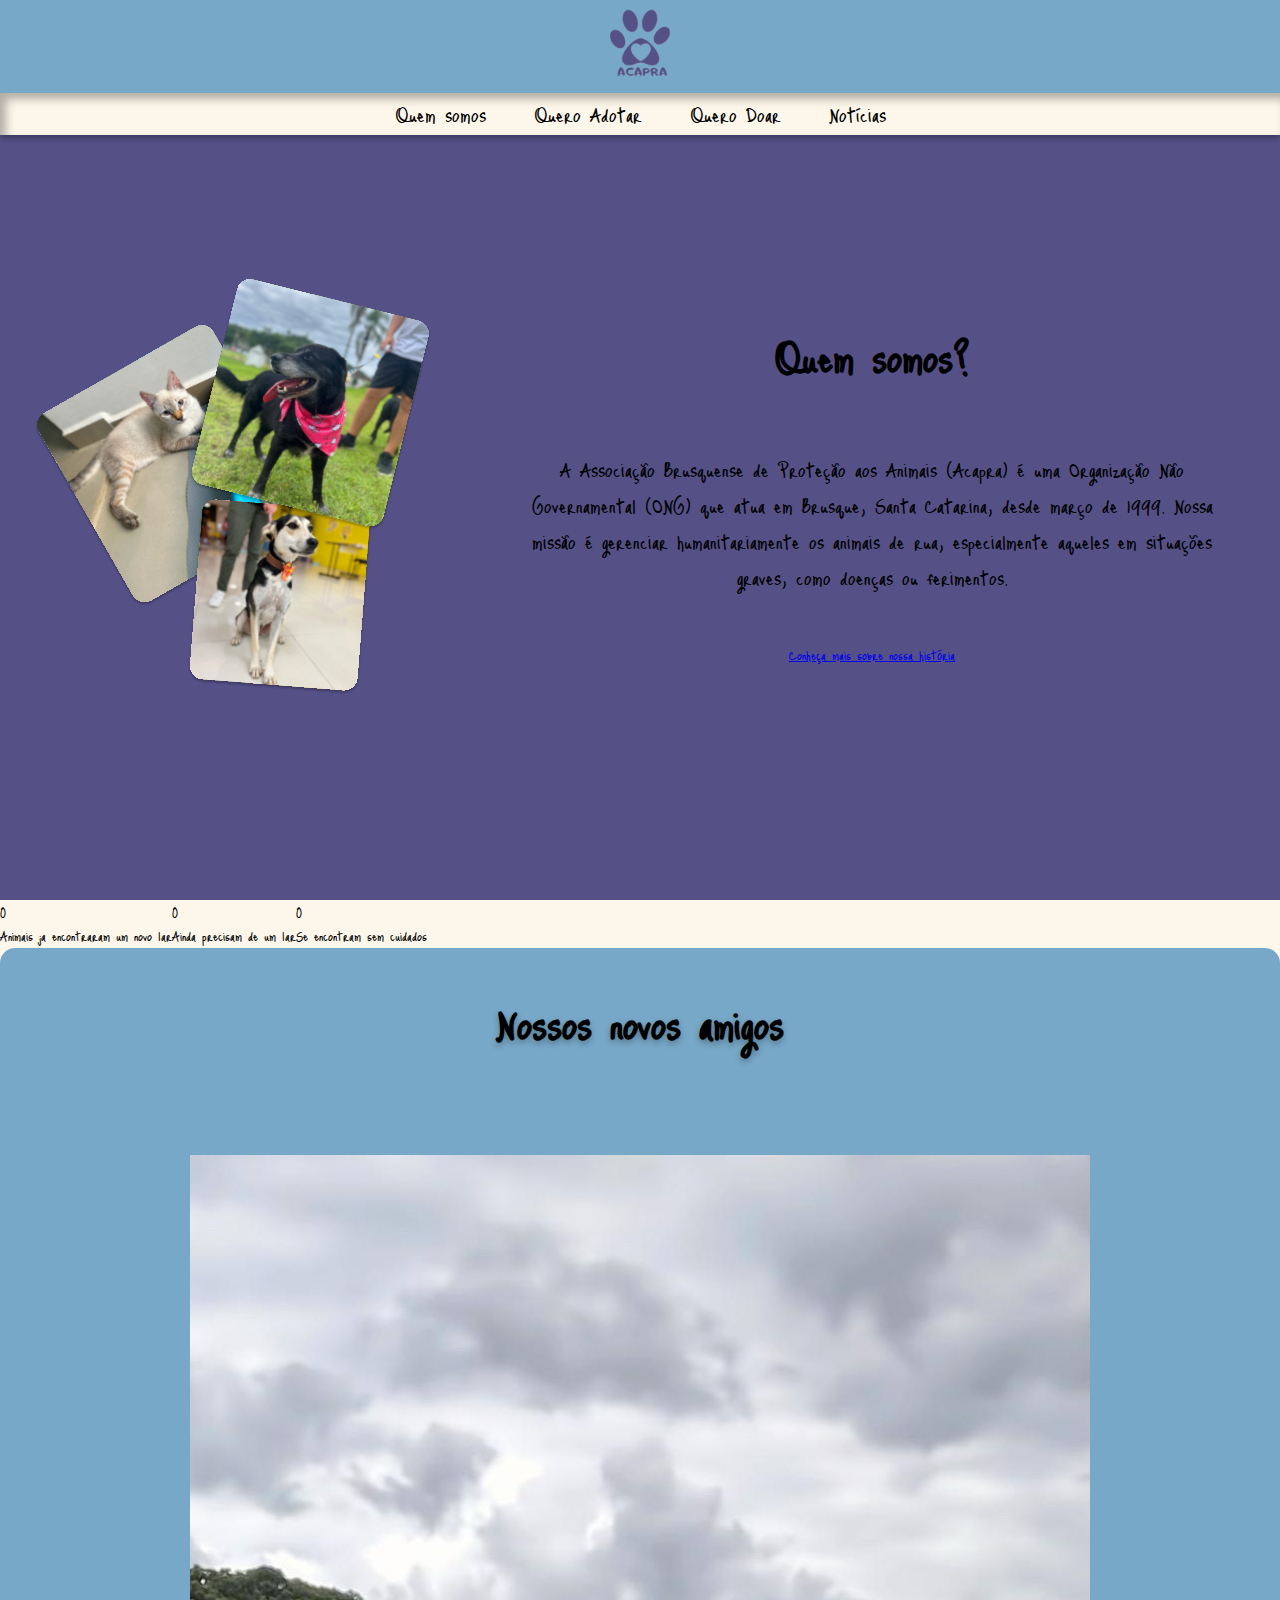
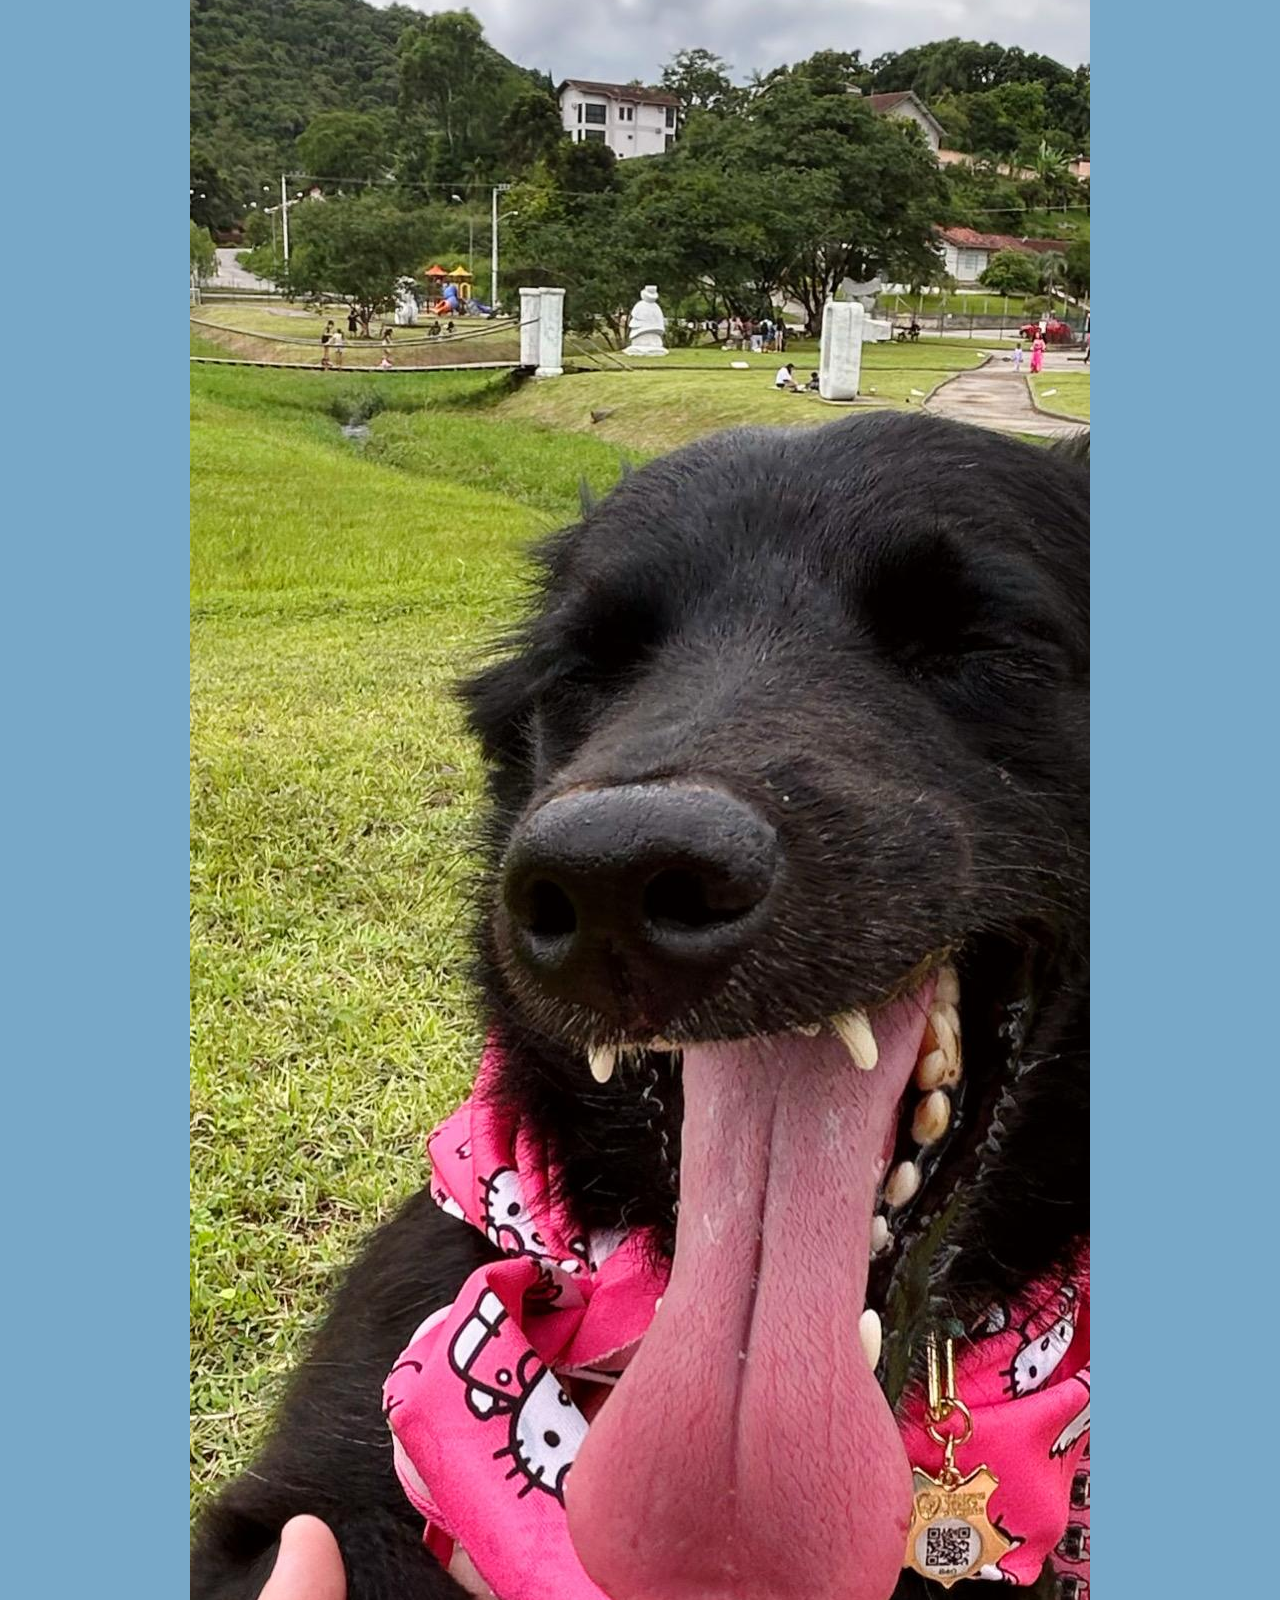
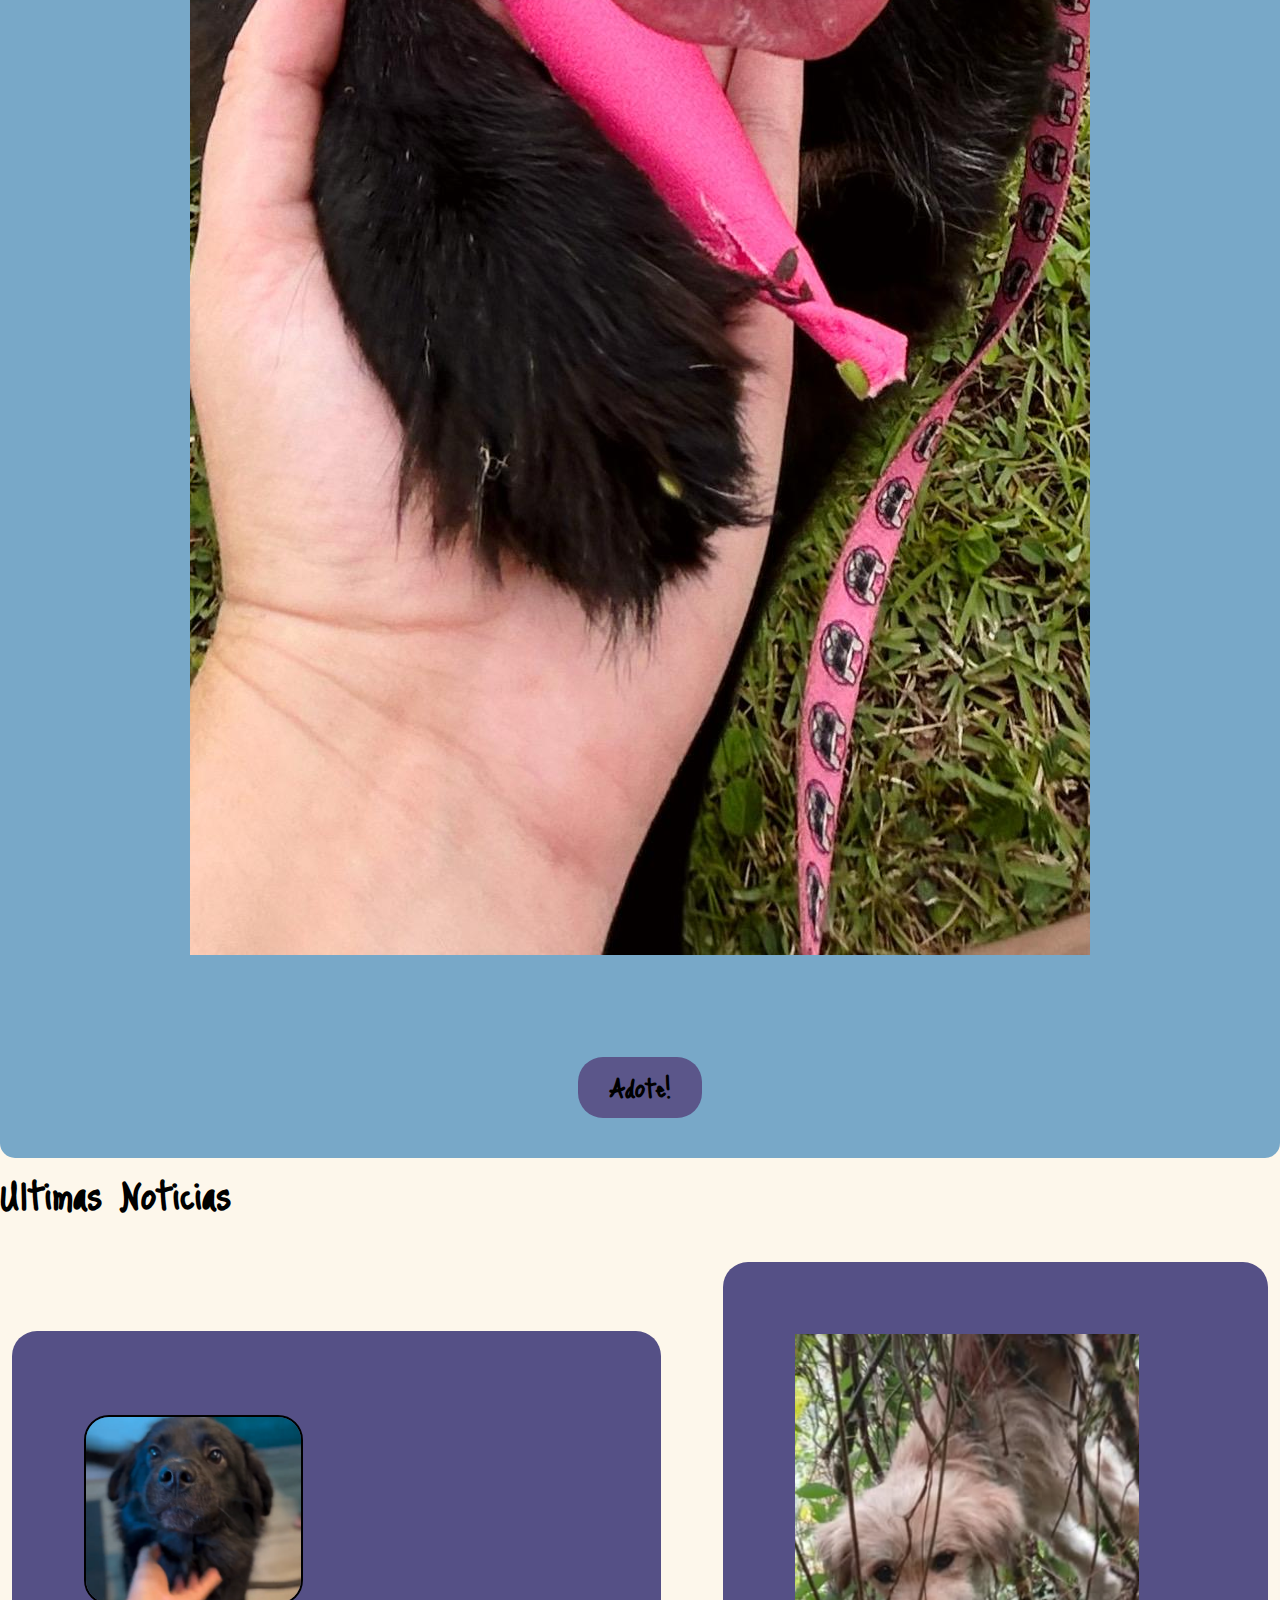
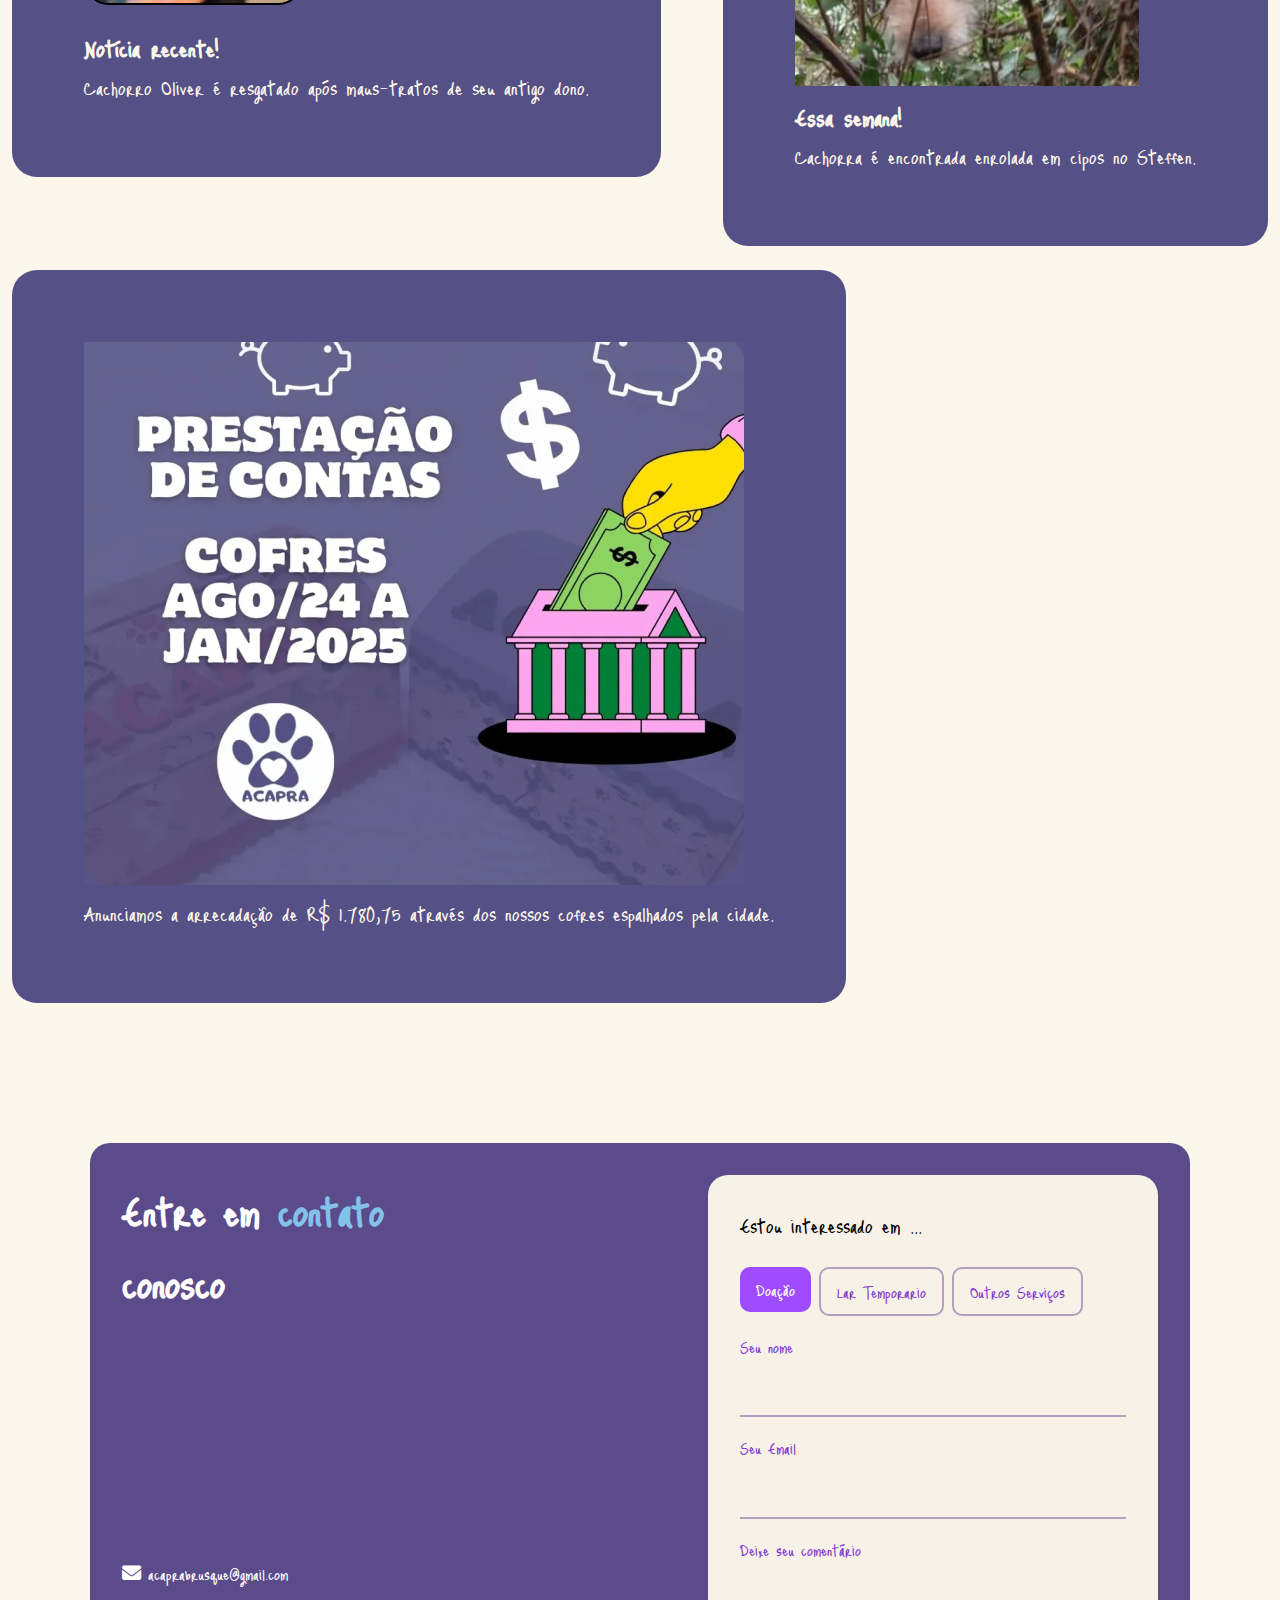
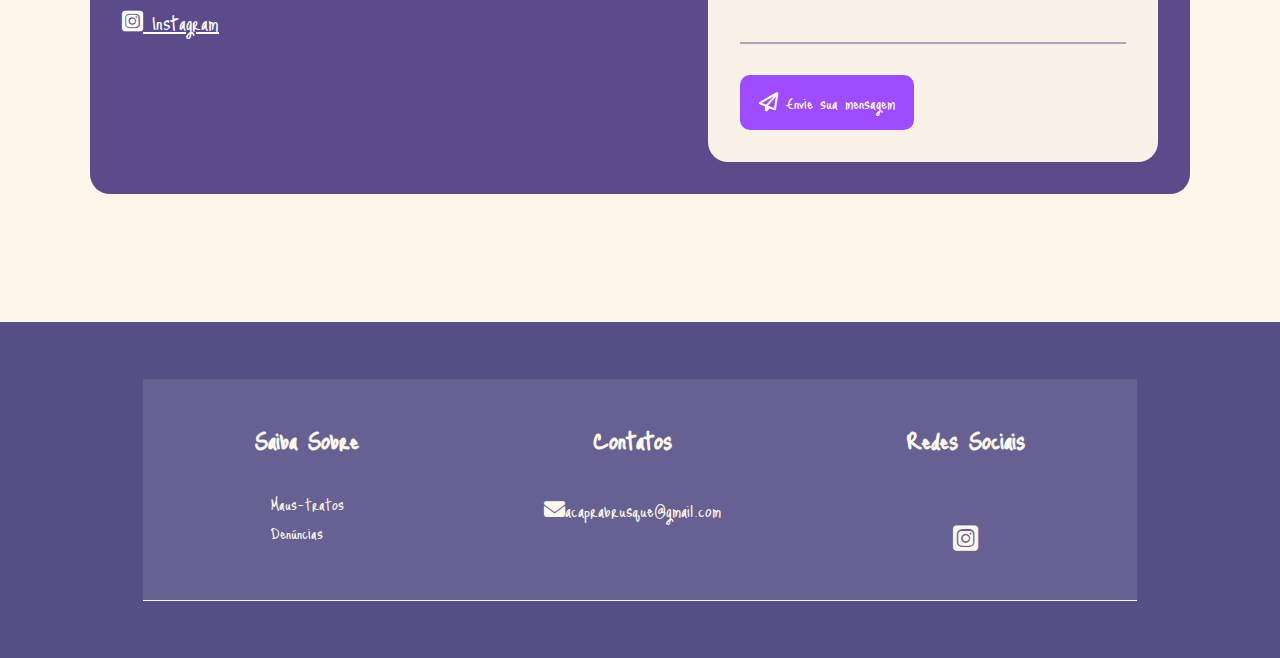
<file: index.html>
<!DOCTYPE html>
<html lang="pt-br">

<head>
    <meta charset="UTF-8">
    <meta name="viewport" content="width=device-width, initial-scale=1.0">
    <title>Pagina Inicial - ACAPRA</title>
    <link rel="stylesheet" href="styles/style.css">
    <link rel="stylesheet" href="styles/paginaPrincipal/style.css">
</head>

<body>
    <!-- Cabeçalho da pagina -->
    <header class="cabecalho">
        <div class="logo">
            <a href="index.html">
                <img src="assets/images/Logo ACAPRA 1.svg" alt="Logo ACAPRA">
            </a>
        </div>
        <nav class="menu">
            <ul>
                <li><a href="pages/quemSomos.html">Quem somos</a></li>
                <li><a href="pages/queroAdotar.html">Quero Adotar</a></li>
                <li><a href="pages/queroDoar.html">Quero Doar</a></li>
                <li><a href="index.html#ultimas-noticias">Notícias</a></li>
            </ul>
        </nav>
    </header>

    <!-- Corpo da pagina -->
    <main>
        <!-- Acesso a Quem somos -->
        <section class="section quem-somos">
            <article>
                <div>
                    <img src="assets/images/Group 9 (1).svg" alt="" class="imagem">
                </div>
                <div class="container-quem-somos">
                    <h2>Quem somos?</h2>
                    <p>A Associação Brusquense de Proteção aos Animais (Acapra) é uma Organização Não Governamental
                        (ONG)
                        que
                        atua em Brusque, Santa Catarina, desde março de 1999. Nossa missão é gerenciar humanitariamente
                        os
                        animais de rua, especialmente aqueles em situações graves, como doenças ou ferimentos.</p>
                    <a href="pages/quemSomos.html">Conheça mais sobre nossa história</a>
                </div>

            </article>
        </section>

        <!-- acesso a Informações sobre animais -->
        <section class="informacoes">
            <!-- Adicionar numeros trazidos do banco de dados -->
            <article>
                <p class="numero-informacao">0</p>
                <p>Animais ja encontraram um novo lar</p>
            </article>
            <article>
                <p class="numero-informacao">0</p>
                <p>Ainda precisam de um lar</p>
            </article>
            <article>
                <p class="numero-informacao">0</p>
                <p>Se encontram sem cuidados</p>
            </article>
        </section>

        <!-- acesso a nossos novos amigos -->
        <section class="novos-amigos">
            <h2>Nossos novos amigos</h2>
            <div class="slideshow-cointainer">
                <button>❮</button>
                <div class="carrossel">
                    <div class="imagem-1"><img src="assets/images/catos/foto-bartô.jpeg" alt="imagem 1"></div>
                    <div class="imagem-2"><img src="assets/images/cachorros/foto-branca.jpeg" alt="imagem 2"></div>
                    <div class="imagem-3"><img src="assets/images/cachorros/foto-cleo.jpeg" alt="imagem 3"></div>
                    <div class="imagem-4"><img src="assets/images/catos/foto-difusor.jpeg" alt="imagem 4"></div>
                    <div class="imagem-5"><img src="assets/images/cachorros/foto-gloria.jpeg" alt="imagem 5"></div>
                </div>
                <button>❯</button>
            </div>
            <form action="pages/queroAdotar.html">
                <button>Adote!</button>
            </form>
        </section>

        <!-- acesso a Ultimas noticias -->
        <section class="noticias" id="ultimas-noticias">
            <h2>Ultimas Noticias</h2>
            <div class="cards-noticias">
                <div class="card">
                    <img id="img-oliver" src="assets/images/cachorros/foto-oliver.png" alt="foto-oliver">
                    <div>
                        <h3>Notícia recente!</h3>
                        <p> Cachorro Oliver é resgatado após maus-tratos de
                            seu antigo dono.</p>
                    </div>
                </div>
                <div class="card">
                    <img id="img-steffen" src="assets/images/cachorros/foto-noticia.png" alt="Cachorra Steffen">
                    <div>
                        <h3>Essa semana!</h3>
                        <p>Cachorra é encontrada enrolada em cipos no Steffen.</p>
                    </div>
                </div>
                <div class="card">
                    <img id="img-noticia" src="assets/images/foto-noticia-doacao.png" alt="doação">
                    <div>
                        <p>Anunciamos a arrecadação de R$ 1.780,75 através dos nossos cofres espalhados pela cidade.</p>
                    </div>
                </div>
            </div>
        </section>
        <!-- acesso a entre em contato -->
        <section class="contato">
            <div class="contato-container">
                <div class="contato-info">
                    <h2>Entre em <span>contato</span><br>conosco</h2>
                    <div class="contato-redes">
                        <p><i class="fa-solid fa-envelope"></i> acaprabrusque@gmail.com</p>
                        <a href="https://www.instagram.com/acaprabrusquesc/" target="_blank">
                            <i class="fa-brands fa-square-instagram"></i> Instagram
                        </a>
                    </div>
                </div>
                <form class="contato-form">
                    <p class="interesse">Estou interessado em ...</p>
                    <div class="botoes-interesse">
                        <div>
                            <input type="radio" name="interesse" id="doacao" checked>
                            <label for="doacao">Doação</label>
                        </div>
                        <div>
                            <input type="radio" name="interesse" id="lar">
                            <label for="lar">Lar Temporario</label>
                        </div>
                        <div>
                            <input type="radio" name="interesse" id="outros">
                            <label for="outros">Outros Serviços</label>
                        </div>
                    </div>
                    <label for="nome">Seu nome</label>
                    <input type="text" id="nome" name="nome">
                    <label for="email">Seu Email</label>
                    <input type="email" id="email" name="email">
                    <label for="mensagem">Deixe seu comentário</label>
                    <textarea id="mensagem" name="mensagem"></textarea>
                    <button type="submit" class="botao-enviar"><i class="fa-regular fa-paper-plane"></i> Envie sua
                        mensagem
                    </button>
                </form>
            </div>
        </section>
    </main>

    <!-- Rodapé da pagina -->
    <footer class="rodape">
        <section class="rodape-container">
            <!-- Saiba Sobre -->
            <article class="rodape-article">
                <h3>Saiba Sobre</h3>
                <div class="sobre">
                    <a href="">Maus-tratos</a>
                    <a href="">Denúncias</a>
                </div>
            </article>

            <!-- Contatos -->
            <article class="rodape-article">
                <h3>Contatos</h3>
                <p><i class="fa-solid fa-envelope"></i>acaprabrusque@gmail.com</p>
            </article>

            <!-- Redes Sociais -->
            <article class="rodape-article">
                <h3>Redes Sociais</h3>
                <div class="redes-icones">
                    <!-- Instagram -->
                    <a href="https://www.instagram.com/acaprabrusquesc/" target="_blank">
                        <i class="fa-brands fa-square-instagram"></i>
                    </a>
                </div>
            </article>
        </section>
    </footer>
</body>

</html>
</file>
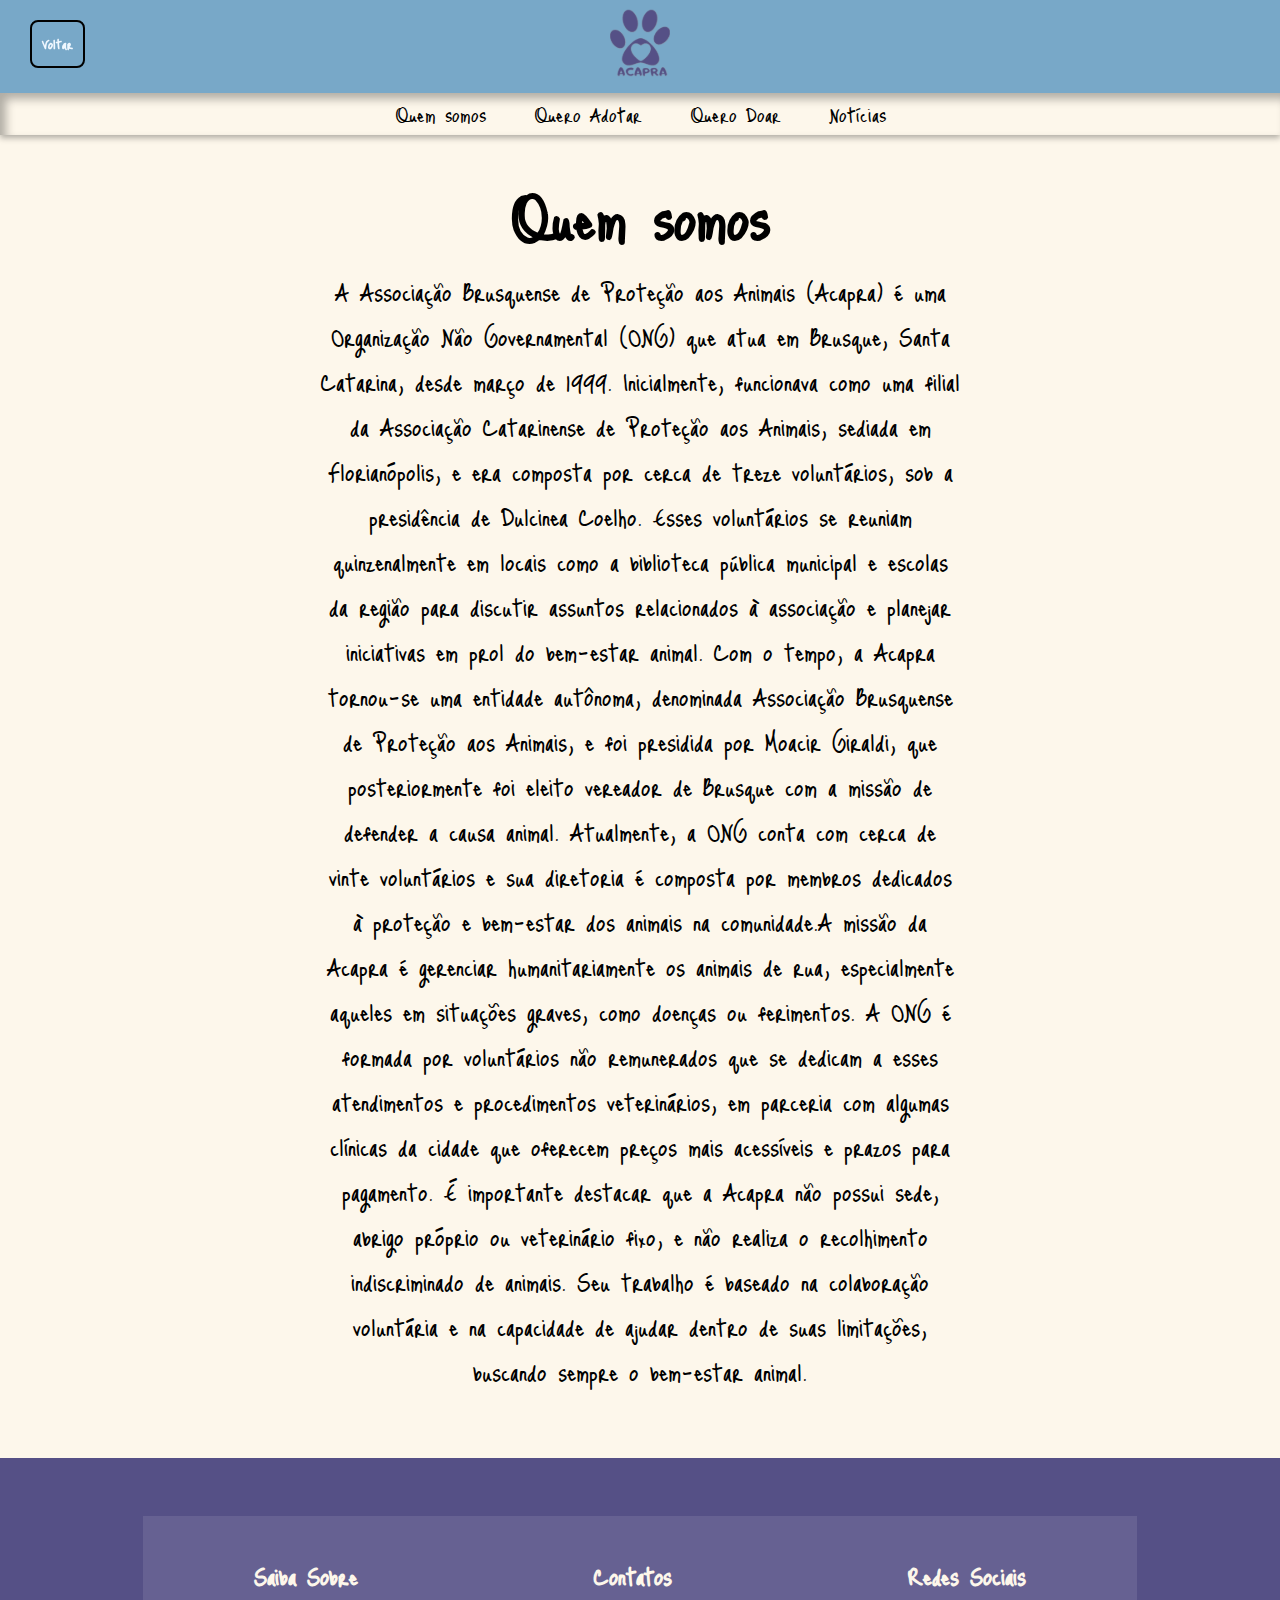
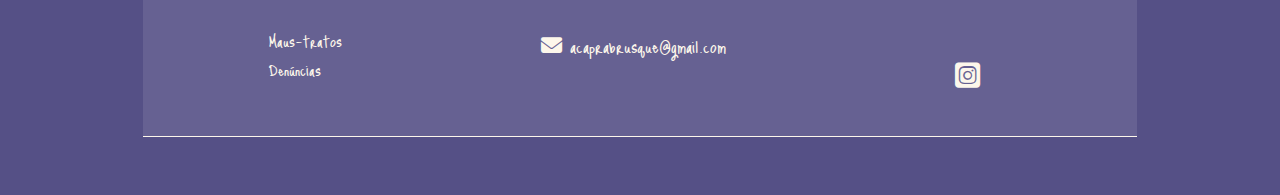
<file: pages/quemSomos.html>
<!DOCTYPE html>
<html lang="pt-br">

<head>
    <meta charset="UTF-8">
    <meta name="viewport" content="width=device-width, initial-scale=1.0">
    <title>Quem Somos - ACAPRA</title>
    <link rel="stylesheet" href="../styles/style.css">
    <link rel="stylesheet" href="../styles/quemSomos/quemSomos.css">
</head>

<body>
    <header class="cabecalho">
        <div class="logo">
            <a href="../index.html">
                <img src="../assets/images/Logo ACAPRA 1.svg" alt="Logo ACAPRA">
            </a>
        </div>
        <nav class="menu">
            <ul>
                <li><a href="../pages/quemSomos.html">Quem somos</a></li>
                <li><a href="../pages/queroAdotar.html">Quero Adotar</a></li>
                <li><a href="../pages/queroDoar.html">Quero Doar</a></li>
                <li><a href="../index.html#ultimas-noticias">Notícias</a></li>
            </ul>
        </nav>
    </header>

    <a class="voltar" href="../index.html">Voltar</a>

    <main class="container">
        <br>
        <h1>Quem somos</h1>
        <div class="texto-container">
            <p>​A Associação Brusquense de Proteção aos Animais (Acapra) é uma Organização Não Governamental (ONG) que
                atua
                em Brusque, Santa Catarina, desde março de 1999. Inicialmente, funcionava como uma filial da Associação
                Catarinense de Proteção aos Animais, sediada em Florianópolis, e era composta por cerca de treze
                voluntários, sob a presidência de Dulcinea Coelho. Esses voluntários se reuniam quinzenalmente em locais
                como a biblioteca pública municipal e escolas da região para discutir assuntos relacionados à associação
                e
                planejar iniciativas em prol do bem-estar animal. Com o tempo, a Acapra tornou-se uma entidade autônoma,
                denominada Associação Brusquense de Proteção aos Animais, e foi presidida por Moacir Giraldi, que
                posteriormente foi eleito vereador de Brusque com a missão de defender a causa animal. Atualmente, a ONG
                conta com cerca de vinte voluntários e sua diretoria é composta por membros dedicados à proteção e
                bem-estar
                dos animais na comunidade.A missão da Acapra é gerenciar humanitariamente os animais de rua,
                especialmente
                aqueles em situações graves, como doenças ou ferimentos. A ONG é formada por voluntários não remunerados
                que
                se dedicam a esses atendimentos e procedimentos veterinários, em parceria com algumas clínicas da cidade
                que
                oferecem preços mais acessíveis e prazos para pagamento. É importante destacar que a Acapra não possui
                sede,
                abrigo próprio ou veterinário fixo, e não realiza o recolhimento indiscriminado de animais. Seu trabalho
                é
                baseado na colaboração voluntária e na capacidade de ajudar dentro de suas limitações, buscando sempre o
                bem-estar animal.
            </p>
        </div>
    </main>

    <!-- Rodapé da pagina -->
    <footer class="rodape">
        <section class="rodape-container">
            <!-- Saiba Sobre -->
            <article class="rodape-article">
                <h3>Saiba Sobre</h3>
                <div class="sobre">
                    <a href="">Maus-tratos</a>
                    <a href="">Denúncias</a>
                </div>
            </article>

            <!-- Contatos -->
            <article class="rodape-article">
                <h3>Contatos</h3>
                <p><i class="fa-solid fa-envelope"></i> acaprabrusque@gmail.com</p>
            </article>

            <!-- Redes Sociais -->
            <article class="rodape-article">
                <h3>Redes Sociais</h3>
                <div class="redes-icones">
                    <!-- Instagram -->
                    <a href="">
                        <i class="fa-brands fa-square-instagram"></i>
                    </a>
                </div>
            </article>
        </section>
    </footer>
</body>

</html>
</file>
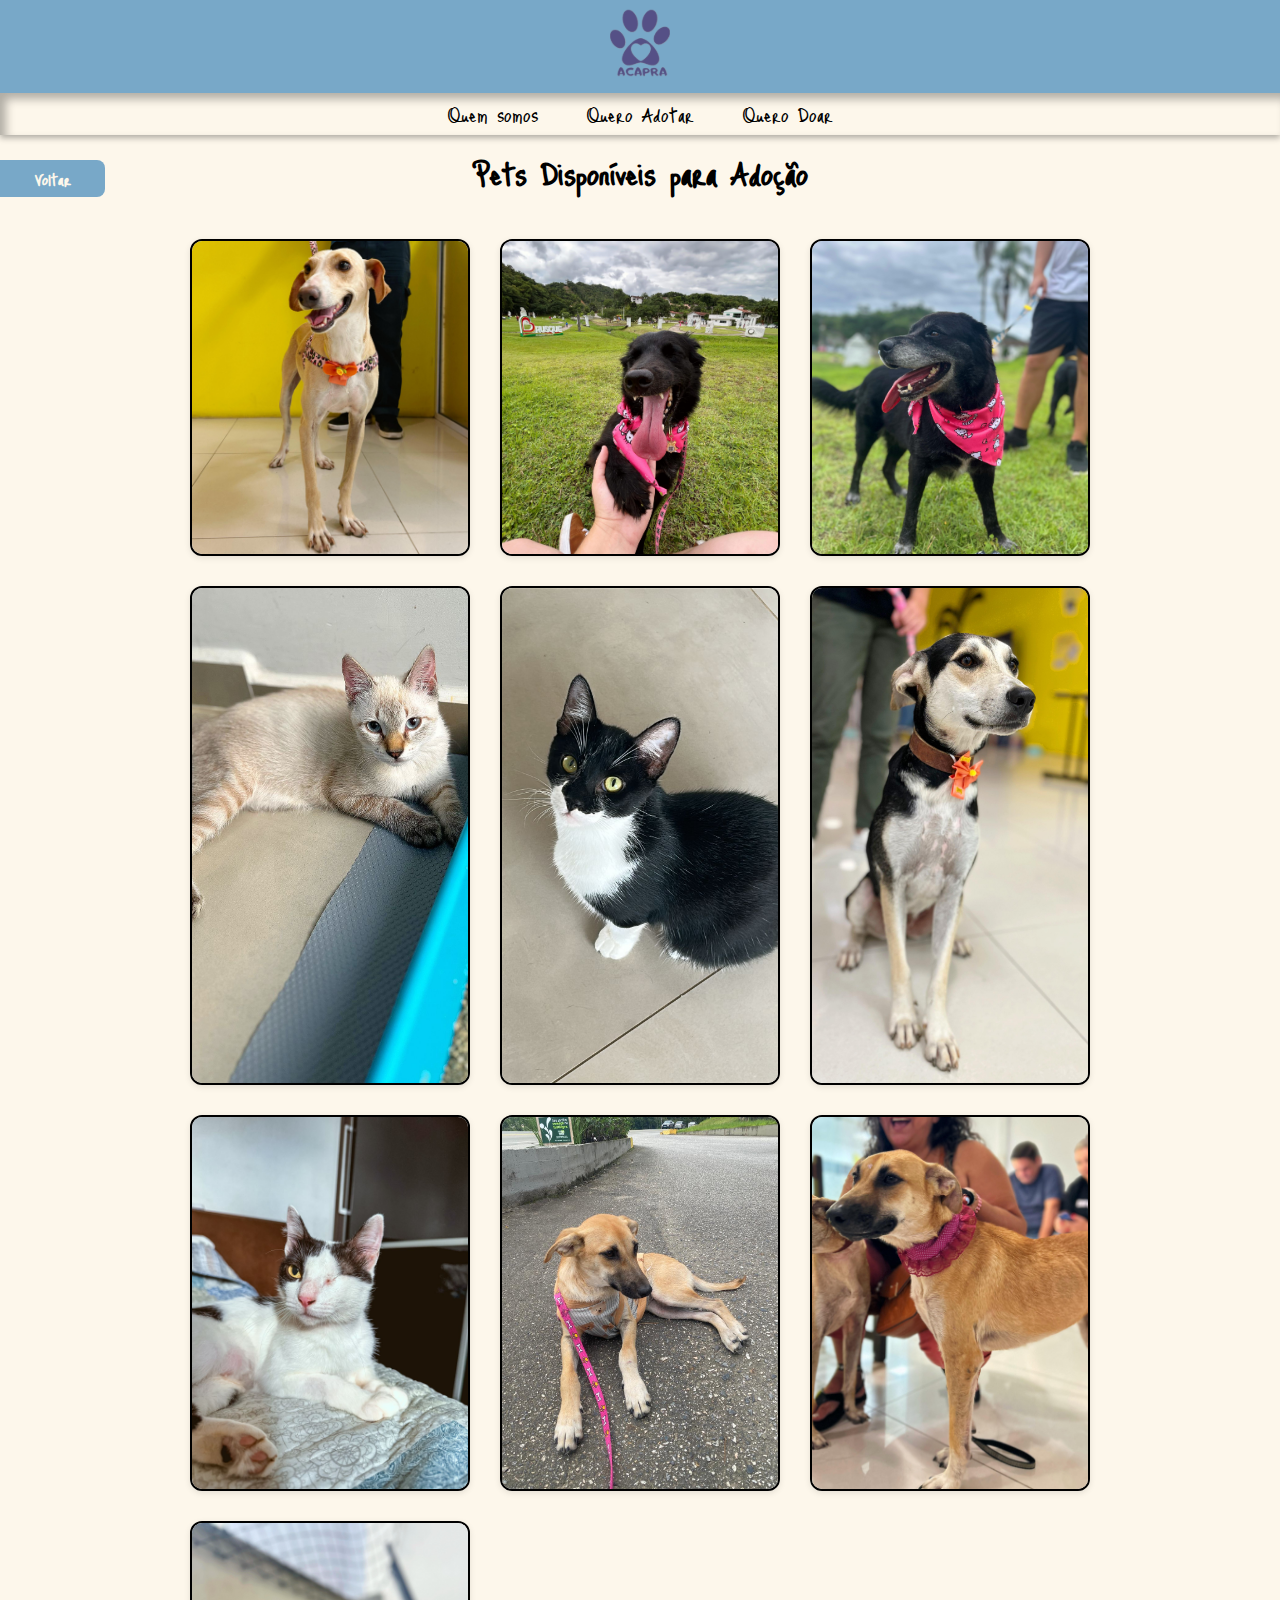
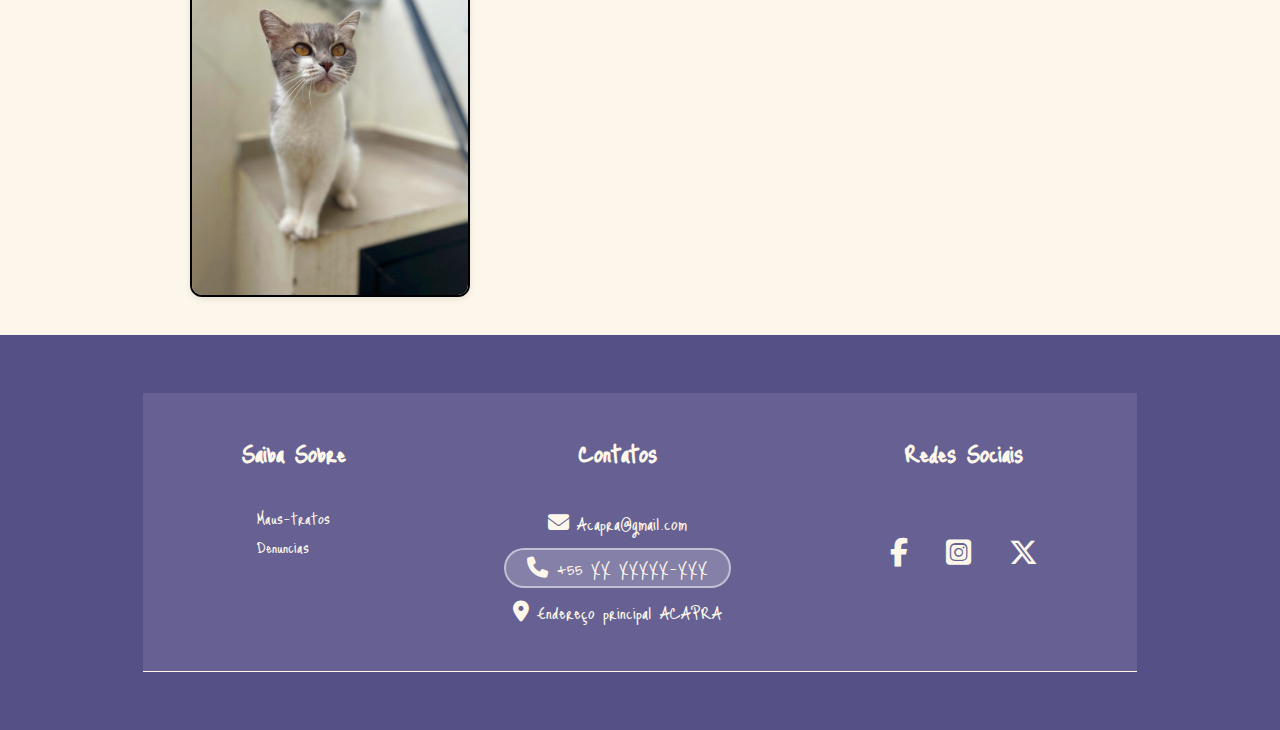
<file: pages/queroAdotar.html>
<!DOCTYPE html>
<html lang="pt-br">

<head>
    <meta charset="UTF-8">
    <meta name="viewport" content="width=device-width, initial-scale=1.0">
    <title>Quero Adotar - ACAPRA</title>
    <link rel="stylesheet" href="../styles/style.css">
    <link rel="stylesheet" href="../styles/queroAdotar/queroAdotar.css">
</head>

<body>
    <!-- Cabeçalho da pagina -->
    <header class="cabecalho">
        <div class="logo">
            <a href="../pages/paginaPrincipal.html">
                <img src="../assets/images/Logo ACAPRA 1.svg" alt="Logo ACAPRA">
            </a>
        </div>
        <nav class="menu">
            <ul>
                <li><a href="../pages/quemSomos.html">Quem somos</a></li>
                <li><a href="../pages/queroAdotar.html">Quero Adotar</a></li>
                <li><a href="../pages/queroDoar.html">Quero Doar</a></li>
            </ul>
        </nav>
    </header>

    <!-- Botão de Voltar -->
    <div>
        <a class="voltar" href="../pages/paginaPrincipal.html">Voltar</a>
    </div>

    <!-- Animais Para Adoção -->
    <main>

        <h1 id="titulo-pets">Pets Disponíveis para Adoção</h1>
        <section class="grid-pets">
            <!-- Exemplo repetido para cada pet -->
            <div class="card">
                <img src="../assets/images/cachorros/foto-branca.jpeg" alt="Branca" />
                <div class="info">
                    <h2>Branca</h2>
                    <p>Femea</p>
                    <p>Idade: 2 anos</p>
                    <p>Porte: Grande</p>
                    <p>Castrada e Vacinada</p>
                    <p>Carinhosa e Brincalhona</p>
                </div>
            </div>

            <div class="card">
                <img src="../assets/images/cachorros/foto-cleo.jpeg" alt="Cleo" />
                <div class="info">
                    <h2>Cleo</h2>
                    <p>Fêmea</p>
                    <p>Idade: 7 anos</p>
                    <p>Porte: Grande</p>
                    <p>Castrada e Vacinada</p>
                    <p>Dócil e Ativa </p>
                </div>
            </div>

            <div class="card">
                <img src="../assets/images/cachorros/foto-gloria.jpeg" alt="Gloria" />
                <div class="info">
                    <h2>Gloria</h2>
                    <p>Fêmea</p>
                    <p>Idade: 10 anos</p>
                    <p>Porte: Grande</p>
                    <p>Castrada e Vacinada</p>
                    <p>Dócil e Ativa</p>
                </div>
            </div>

            <div class="card">
                <img src="../assets/images/catos/foto-bartô.jpeg" alt="Bartô" />
                <div class="info">
                    <h2>Bartô</h2>
                    <p>Macho</p>
                    <p>Idade: 3 meses</p>
                    <p>Não castrado, Vacinado</p>
                    <p>Negativo FIV e FELV</p>
                    <p>Amoroso e Ativo</p>
                </div>
            </div>

            <div class="card">
                <img src="../assets/images/catos/foto-difusor.jpeg" alt="Difusor" />
                <div class="info">
                    <h2>Difusor</h2>
                    <p>Macho</p>
                    <p>Idade: 6 Meses</p>
                    <p>castrado e Vacinado</p>
                    <p>Negativo FIV e FELV</p>
                    <p>Sociável e Amoroso</p>
                </div>

            </div>
            <div class="card">
                <img src="../assets/images/cachorros/foto-luma.jpeg" alt="Luma" />
                <div class="info">
                    <h2>Luma</h2>
                    <p>fêmea</p>
                    <p>Idade: 3 anos</p>
                    <p>Porte: Grande</p>
                    <p>Castrada e Vacinada</p>
                    <p>Amorosa e Calma</p>
                </div>

            </div>
            <div class="card">
                <img src="../assets/images/catos/foto-luzia.jpeg" alt="Luzia" />
                <div class="info">
                    <h2>Luzia</h2>
                    <p>Fêmea</p>
                    <p>Idade: 2 anos</p>
                    <p>Castrada e Vacinada</p>
                    <p id="felv">POSITIVA FELV!!!</p>
                    <p>Calma e dócil</p>
                </div>
            </div>

            <div class="card">
                <img src="../assets/images/cachorros/foto-mavie.jpeg" alt="Mavie" />
                <div class="info">
                    <h2>Mavie</h2>
                    <p>Fêmea</p>
                    <p>Idade: 1 ano</p>
                    <p>Porte: Grande</p>
                    <p>Castrada e Vacinada</p>
                    <p>Carinhosa e Protetora</p>
                </div>
            </div>

            <div class="card">
                <img src="../assets/images/cachorros/foto-maia.jpeg" alt="Maia  " />
                <div class="info">
                    <h2>Maia</h2>
                    <p>Fêmea</p>
                    <p>Idade: 1 ano</p>
                    <p>Porte: Grande</p>
                    <p>Castrada e Vacinada</p>
                    <p>Carinhosa e Potetora</p>
                </div>
            </div>

            <div class="card">
                <img src="../assets/images/catos/foto-mimi.jpeg" alt="mimi" />
                <div class="info">
                    <h2>Mimi</h2>
                    <p>Fêmea</p>
                    <p>Idade: 1 anos</p>
                    <p>Castrada e Vacinada</p>
                    <p>Negativa FIV e FELV</p>
                    <p>Amorosa e Carente</p>
                </div>
            </div>

        </section>

    </main>

    <!-- Rodapé da pagina -->
    <footer class="rodape">
        <section class="rodape-container">
            <!-- Saiba Sobre -->
            <article class="rodape-article">
                <h3>Saiba Sobre</h3>
                <div class="sobre">
                    <a href="">Maus-tratos</a>
                    <a href="">Denuncias</a>
                </div>
            </article>

            <!-- Contatos -->
            <article class="rodape-article">
                <h3>Contatos</h3>
                <p><i class="fa-solid fa-envelope"></i> Acapra@gmail.com</p>
                <p class="telefone"><i class="fa-solid fa-phone"></i> +55 XX XXXXX-XXX</p>
                <p><i class="fa-solid fa-map-marker-alt"></i> Endereço principal ACAPRA</p>
            </article>

            <!-- Redes Sociais -->
            <article class="rodape-article">
                <h3>Redes Sociais</h3>
                <div class="redes-icones">
                    <!-- Facebook -->
                    <a href="">
                        <i class="fa-brands fa-facebook-f"></i>
                    </a>
                    <!-- Instagram -->
                    <a href="">
                        <i class="fa-brands fa-square-instagram"></i>
                    </a>
                    <!-- Twitter / X -->
                    <a href="">
                        <i class="fa-brands fa-x-twitter"></i>
                    </a>
                </div>
            </article>
        </section>
    </footer>
</body>

</html>
</file>
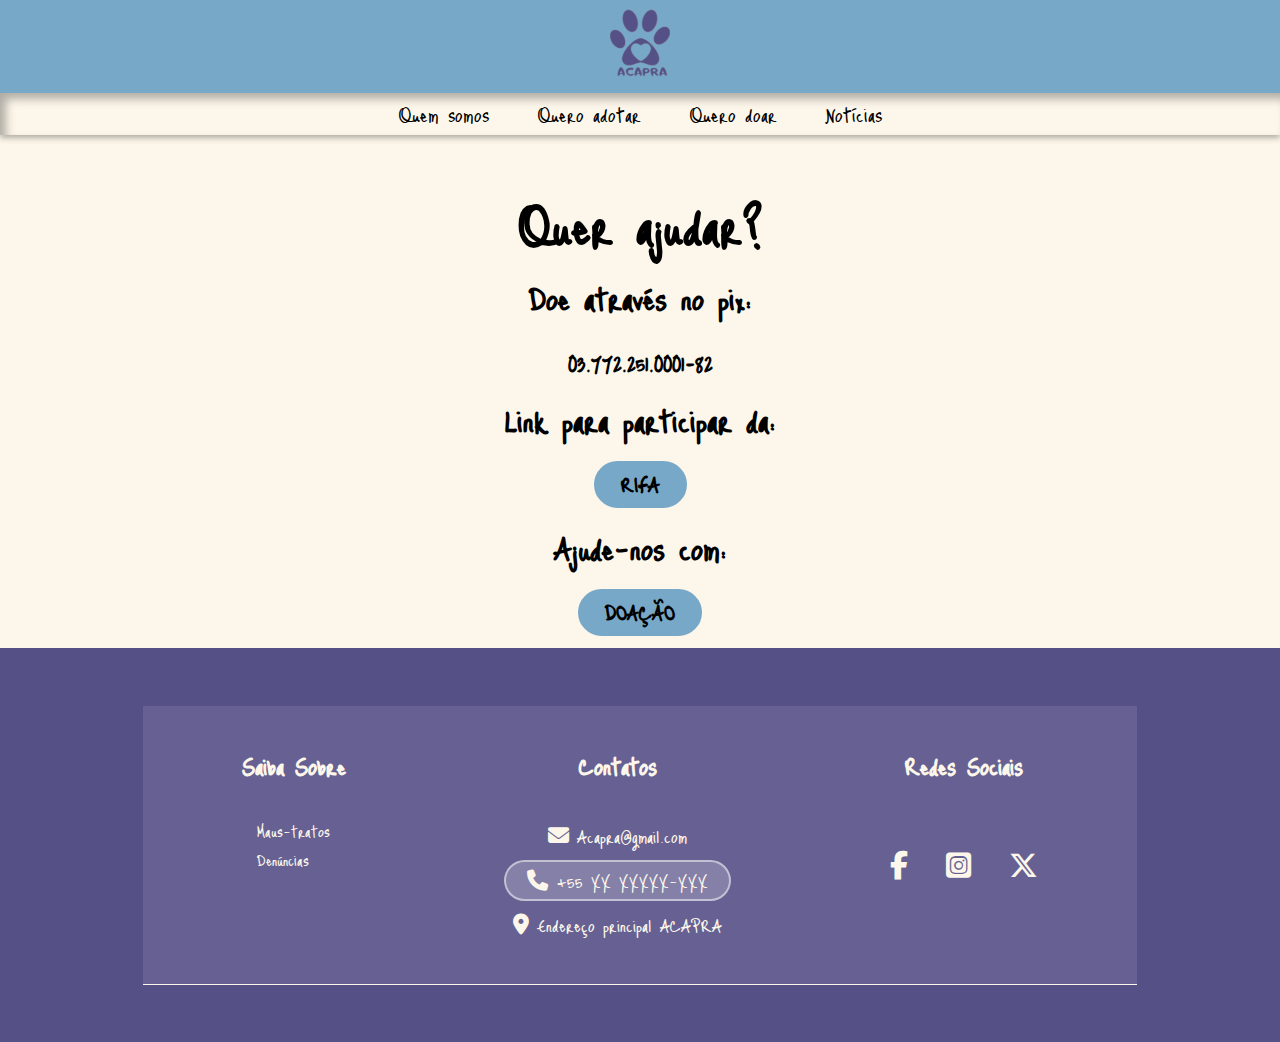
<file: pages/queroDoar.html>
<!DOCTYPE html>
<html lang="pt-br">

<head>
    <meta charset="UTF-8">
    <meta name="viewport" content="width=device-width, initial-scale=1.0">
    <title>Quero Doar</title>
    <link rel="stylesheet" href="../styles/style.css">
    <link rel="stylesheet" href="../styles/queroDoar/queroDoar.css">
</head>

<body>
    <!-- Cabeçalho da pagina -->
    <header class="cabecalho">
        <div class="logo">
            <a href="../pages/paginaPrincipal.html">
                <img src="../assets/images/Logo ACAPRA 1.svg" alt="Logo ACAPRA">
            </a>
        </div>
        <nav class="menu">
            <ul>
                <li><a href="../pages/quemSomos.html">Quem somos</a></li>
                <li><a href="../pages/queroAdotar.html">Quero adotar</a></li>
                <li><a href="queroDoar.html">Quero doar</a></li>
                <li><a href="#ultimas-noticias">Notícias</a></li>
            </ul>
        </nav>
    </header>
    <main>
        <!-- pix: 03.772.251.0001-82 -->
        <!-- rifa: https://l.instagram.com/?u=https%3A%2F%2Frifa.digital%2Fs%2FSQercWtdod9%3Ffbclid%3DPAZXh0bgNhZW0CMTEAAadV0Ru09Sc-40V5ye8QoavwDJjrWyovmET02XY-kleyKr6il9mTcoSLpm5G8g_aem_8tPyO-hJ46FzW89n3uCSoQ&e=AT2BFGUJzgUiIke45rc4M1Bv62XOBT18Wqe4DrQbztyaYeq84eDouyXZ6bhAyfbCSvQFWI6nrgTncbVEqgRlMaYXAta1rV-PZynSt2U -->
        <!-- doar: https://l.instagram.com/?u=https%3A%2F%2Fpayment-link-v3.ton.com.br%2Fpl_eZ95oW1K0X6Rk3nIQrSzQRExAy7dpkb4%3Ffbclid%3DPAZXh0bgNhZW0CMTEAAaf1AfLGzuS3glBx48pQJ4IkKn3tq4bwkd018BQOLjQ_5oh2qvgqlNNy-i2OwQ_aem_59c0wybJYyPTNN_qzLf-mw&e=AT3IwU3054FeRsDOGOiTcsIkP4YsLuWyRYhiwAdUOmowDvCDB6seCr9gwL8SPJN2GfvJFFSK7y7ma1GGcspymHtHCDJgM8HoQ5iI7tA -->
        <h1 class="tituloajuda">Quer ajudar?</h1>
        <section class="textoajuda">
            <h2>Doe através no pix: 
            </h2>
            <p class="classpix">03.772.251.0001-82</p>
        </section>
        <section class="textoajuda">
            <h2>Link para participar da:</h2>
            <a href="https://l.instagram.com/?u=https%3A%2F%2Frifa.digital%2Fs%2FSQercWtdod9%3Ffbclid%3DPAZXh0bgNhZW0CMTEAAadV0Ru09Sc-40V5ye8QoavwDJjrWyovmET02XY-kleyKr6il9mTcoSLpm5G8g_aem_8tPyO-hJ46FzW89n3uCSoQ&e=AT2BFGUJzgUiIke45rc4M1Bv62XOBT18Wqe4DrQbztyaYeq84eDouyXZ6bhAyfbCSvQFWI6nrgTncbVEqgRlMaYXAta1rV-PZynSt2U"
                target="_blank" class="btn-rifa">RIFA</a>
        </section>
        <section class="textoajuda">
            <h2>Ajude-nos com:</h2>
                <a href="https://l.instagram.com/?u=https%3A%2F%2Fpayment-link-v3.ton.com.br%2Fpl_eZ95oW1K0X6Rk3nIQrSzQRExAy7dpkb4%3Ffbclid%3DPAZXh0bgNhZW0CMTEAAaf1AfLGzuS3glBx48pQJ4IkKn3tq4bwkd018BQOLjQ_5oh2qvgqlNNy-i2OwQ_aem_59c0wybJYyPTNN_qzLf-mw&e=AT3IwU3054FeRsDOGOiTcsIkP4YsLuWyRYhiwAdUOmowDvCDB6seCr9gwL8SPJN2GfvJFFSK7y7ma1GGcspymHtHCDJgM8HoQ5iI7tA"
                    target="_blank" class="btn-doacao">DOAÇÃO</a>
        </section>
    </main>
    <!-- Rodapé da pagina -->
    <footer class="rodape">
        <section class="rodape-container">
            <!-- Saiba Sobre -->
            <article class="rodape-article">
                <h3>Saiba Sobre</h3>
                <div class="sobre">
                    <a href="">Maus-tratos</a>
                    <a href="">Denúncias</a>
                </div>
            </article>

            <!-- Contatos -->
            <article class="rodape-article">
                <h3>Contatos</h3>
                <p><i class="fa-solid fa-envelope"></i> Acapra@gmail.com</p>
                <p class="telefone"><i class="fa-solid fa-phone"></i> +55 XX XXXXX-XXX</p>
                <p><i class="fa-solid fa-map-marker-alt"></i> Endereço principal ACAPRA</p>
            </article>

            <!-- Redes Sociais -->
            <article class="rodape-article">
                <h3>Redes Sociais</h3>
                <div class="redes-icones">
                    <!-- Facebook -->
                    <a href="">
                        <i class="fa-brands fa-facebook-f"></i>
                    </a>
                    <!-- Instagram -->
                    <a href="">
                        <i class="fa-brands fa-square-instagram"></i>
                    </a>
                    <!-- Twitter / X -->
                    <a href="">
                        <i class="fa-brands fa-x-twitter"></i>
                    </a>
                </div>
            </article>
        </section>
    </footer>
</body>

</html>
</file>
<file: styles/style.css>
/*Fonte usada no Figma: https://fonts.google.com/specimen/Just+Me+Again+Down+Here*/
@import url("https://fonts.googleapis.com/css2?family=Just+Me+Again+Down+Here&display=swap");

/*Icones: https://fontawesome.com/start*/
@import url("https://cdnjs.cloudflare.com/ajax/libs/font-awesome/6.5.0/css/all.min.css");

* {
    margin: 0;
    padding: 0;
    box-sizing: border-box;
}

body {
    height: 100%;
    scroll-behavior: smooth;
    font-family: "Just Me Again Down Here", "Caveat", cursive;
    background-color: #FDF7EB;
}

/* Cabeçalho da página */
.cabecalho {
    background-color: #78A8C8;
    text-align: center;
    box-shadow: 0 3px 6px rgba(0, 0, 0, 0.3);
    position: fixed;
    top: 0;
    width: 100%;
    z-index: 9999;
}

.logo img {
    max-width: 60px;
    margin: 8px auto;
}

.menu ul {
    list-style: none;
    padding: 0;
    display: flex;
    justify-content: center;
    gap: 3em;
    background: #FDF7EB;
    padding: 0.2em 0;
    box-shadow: inset 6px 6px 10px 0px rgba(0, 0, 0, 0.3);
}

.menu li a {
    text-decoration: none;
    color: #000;
    font-size: 1.5rem;
    transition: color 0.5s;
}

.menu li a:hover {
    color: #78A8C8;
}


/* Rodapé da página */
.rodape {
    background-color: #555086;
    padding: 3em 1em;
    color: #FDF7EB;
    font-size: 1.2em;
}

.rodape-container {
    max-width: 80%;
    margin: 0 auto;
    background-color: rgba(255, 255, 255, 0.1);
    display: flex;
    justify-content: space-around;
    align-items: flex-start;
    gap: 2em;
    padding: 2em;
    border-bottom: 1px solid #FDF7EB;
    flex-wrap: wrap;
}

.rodape-article {
    flex: auto;
    min-width: 10%;
    display: flex;
    flex-direction: column;
    align-items: center;
}

.rodape-article h3 {
    font-size: 1.5em;
    margin-bottom: 1em;
}

.rodape-article p {
    margin: 0.2em 0;
    font-size: 1.1em;
}

.sobre {
    display: flex;
    flex-direction: column;
}

.sobre a {
    text-decoration: none;
    color: #FDF7EB;
}

.sobre a:hover {
    text-decoration: underline;
}

.telefone {
    background-color: rgba(255, 255, 255, 0.2);
    border-radius: 25px;
    border: 0.1em solid rgba(255, 255, 255, 0.5);
    padding: 0.1em 1em;
    display: inline-block;
    margin: 0.5em 0;
}

.redes-icones {
    display: flex;
    gap: 2em;
    margin-top: 1.5em;
}

.redes-icones a {
    color: #FDF7EB;
    font-size: 1.5em;
    transition: transform 0.2s;
}

.redes-icones a:hover {
    transform: scale(1.15);
}
</file>
<file: styles/paginaPrincipal/style.css>
/* Css referente a parte de contatos */
@import url(./contatos.css);

/* Css parte informações */
@import url(./informacoes.css);

/* Css novos amigos */
@import url(./novosAmigos.css);

/* Css quem somos */
@import url(./quemSomos.css);

/* Css ultimas noticias */
@import url(./ultimasNoticias.css);
</file>
<file: styles/quemSomos/quemSomos.css>
* {
    margin: 0;
    padding: 0;
    box-sizing: border-box;
}

h1 {
  font-size: 70px;
}


.texto-container p {
    font-size: 30px;
    text-align: center;
    padding-right: 25%;
    padding-left: 25%;
    padding-bottom: 5%;
}

.voltar {
  justify-content: first baseline;
  margin: 20px 30px;
  text-decoration: none;
  border:solid 2px #000000;
  border-radius: 8px;
  padding: 10px;
  color: aliceblue;
  font-weight: bold;
  position: fixed;
  z-index: 9999;

}

.voltar:hover {
  background-color: #f8f8f8;
  color: #0077cc;
  transition: background-color 0.3s ease;
} 
.container {
    padding-top: 140px;
     text-align: center;
}
</file>
<file: styles/queroAdotar/queroAdotar.css>
main {
  padding-top: 10vh;
}

.voltar {
  top: 160px;
  text-decoration: none;
  border: none;
  border-radius: 0px 8px 8px 0px;
  background-color: #78A8C8;
  color: #FDF7EB;
  padding: 0.2em 1.8em;
  font-weight: bold;
  font-size: 1.2em;
  position: fixed;
  z-index: 9999;
  transition: background-color 0.5s ease;
}

.voltar:hover {
  background-color: #FDF7EB;
  color: #78A8C8;
  box-shadow: 0 3px 6px rgba(0, 0, 0, 0.3);
}

/* Título */
#titulo-pets {
  text-align: center;
  font-size: 2.4rem;
  margin-top: 6vh;
}

/* Galeria de Pets */
.grid-pets {
  display: grid;
  grid-template-columns: repeat(auto-fit, 280px);
  gap: 30px;
  padding: 2.4rem 5rem;
  font-family: "Caveat", cursive;
  justify-content: center;

}

.card {
  position: relative; 
  background-color: #f8f8f8;
  border-radius: 12px;
  overflow: hidden;
  box-shadow: 0 2px 6px rgba(0, 0, 0, 0.1);
  transition: transform 0.2s ease;
  border: 2px solid;
}


.card:hover {
  box-shadow: 0 4px 12px rgba(0, 0, 0, 0.2);
  cursor: pointer;
}

.card img {
  width: 100%;
  height: 100%; 
  object-fit: cover;
  transition: transform 0.4s ease; 
}

.card:hover img {
    transform: scale(1.1);
}

.card .info {
  position: absolute;
  top: 0;
  left: 0;
  width: 100%;
  height: 100%;
  background-color: rgba(0, 0, 0, 0.7); 
  display: flex;
  flex-direction: column;
  justify-content: center;
  align-items: center;
  text-align: center;
  padding: 15px;
  opacity: 0;
  visibility: hidden;
  transition: opacity 0.4s ease, visibility 0.4s ease;
}

.card:hover .info {
  opacity: 1;
  visibility: visible;
}

.card .info a {
  color: aliceblue;
  text-decoration: none;
}

.card .info h2 {
  margin-bottom: 10px;
  color: #00aaff; 
  margin-top: 0; 
}

#felv {
  color: #ff4757; 
  font-weight: bold;
}
</file>
<file: styles/queroDoar/queroDoar.css>
main {
    min-height: 57.3vh;
    padding-top: 20vh;
    display: flex;
    flex-direction: column;
    align-items: center;
    justify-content: center;
}

main a {
    text-decoration: none;
    padding: 0;
}

.tituloajuda {
    font-size: 60px;
}

.textoajuda {
    font-size: 25px;
    display: flex;
    flex-direction: column;
    align-items: center;
}

.btn-rifa,
.btn-doacao,
.classpix
 {
    display: inline-block;
    margin-top: 8px;
    padding: 10px 18px;
    border-radius: 8px;
    font-weight: bold;
    text-decoration: none;
    color: black;
    transition: 0.3s ease;
}

.btn-rifa {
    background-color: #78A8C8;
    border-radius: 25px;
    border: 0.1em solid #78A8C8;
    padding: 0.1em 1em;
    display: inline-block;
    margin: 0.5em 0;
}

.btn-rifa:hover {
    background-color: #555086;
    border: 0.1em solid #555086;
}

.btn-doacao {
    background-color: #78A8C8;
    border-radius: 25px;
    border: 0.1em solid #78A8C8;
    padding: 0.1em 1em;
    display: inline-block;
    margin: 0.5em 0;
}

.btn-doacao:hover {
    background-color: #555086;
    border: 0.1em solid #555086;
}
</file>
